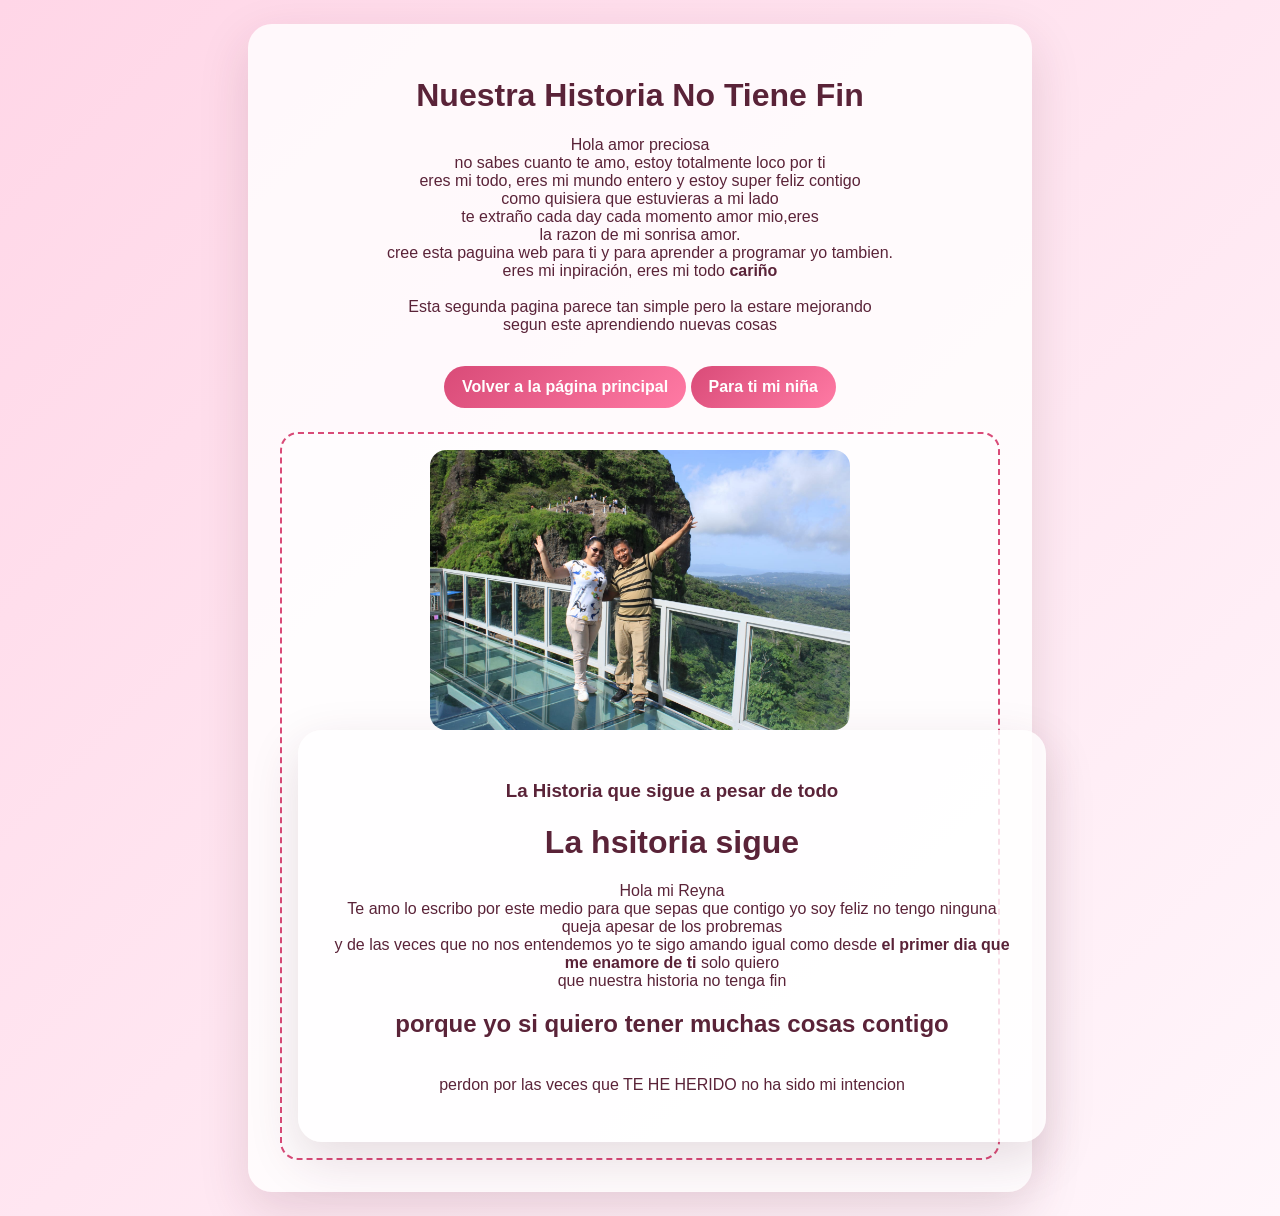
<file: pagina2.html>
<!DOCTYPE html>
<html lang="es">
<head>
  <meta charset="UTF-8">
  <meta name="viewport" content="width=device-width, initial-scale=1.0">
  <title>Segunda página</title>
  <style>
    body {
      margin: 0;
      min-height: 100vh;
      display: grid;
      place-items: center;
      padding: 24px;
      font-family: Arial, sans-serif;
      background: linear-gradient(135deg, #ffd6e7, #fff6fb);
      color: #5a2338;
    }
    .card {
      width: min(720px, 100%);
      background: rgba(255,255,255,0.82);
      border-radius: 24px;
      padding: 32px;
      box-shadow: 0 18px 50px rgba(90,35,56,0.15);
      text-align: center;
    }
    a {
      display: inline-block;
      margin-top: 16px;
      padding: 12px 18px;
      border-radius: 999px;
      background: linear-gradient(135deg, #d94b78, #ff7aa4);
      color: white;
      text-decoration: none;
      font-weight: 700;
    }
  </style>
</head>
<body>
  <div class="card">
    <h1>Nuestra Historia No Tiene Fin</h1>
    <p>Hola amor preciosa <br> no sabes cuanto te amo, estoy totalmente loco por ti<br>
    eres mi todo, eres mi mundo entero y estoy super feliz contigo<br> como quisiera que estuvieras a mi lado<br>
    te extraño cada day cada momento amor mio,eres<br>la razon de mi sonrisa amor.<br>
    cree esta paguina web para ti y para aprender a programar yo tambien.<br>eres mi inpiración, eres mi todo <strong>cariño</strong> <br>
     <br>Esta segunda pagina parece tan simple pero la estare mejorando<br> segun este aprendiendo nuevas cosas</p>
    <a href="index.html">Volver a la página principal</a>
    <a href="https://www.youtube.com/watch?v=gJny9MFtwBg&list=RDgJny9MFtwBg&start_radio=1">Para ti mi niña</a>

    <div style="margin-top: 24px; padding: 16px; border: 2px dashed #d94b78; border-radius: 18px; background: rgba(255,255,255,0.5);">
      <img src="nuestrafoto.jpeg" alt="Nuestra foto" style="width: 100%; max-width: 420px; border-radius: 16px; display: block; margin: 0 auto;">
     <div class="card">
      <h3>La Historia que sigue a pesar de todo</h3> 
      <h1>La hsitoria sigue</h1>
      <p>Hola mi Reyna <br> Te amo lo escribo por este medio para que sepas que contigo yo soy feliz no tengo ninguna queja apesar de los probremas <br>
      y de las veces que no nos entendemos yo te sigo amando igual como desde <strong>el primer dia que me enamore de ti</strong> solo quiero <br>
    que nuestra historia no tenga fin <h2>porque yo si quiero tener muchas cosas contigo</h2> <br> 
  perdon por las veces que TE HE HERIDO  no ha sido mi intencion </p>
     </div>
    </div>
  </div>
</body>
</html>
</file>
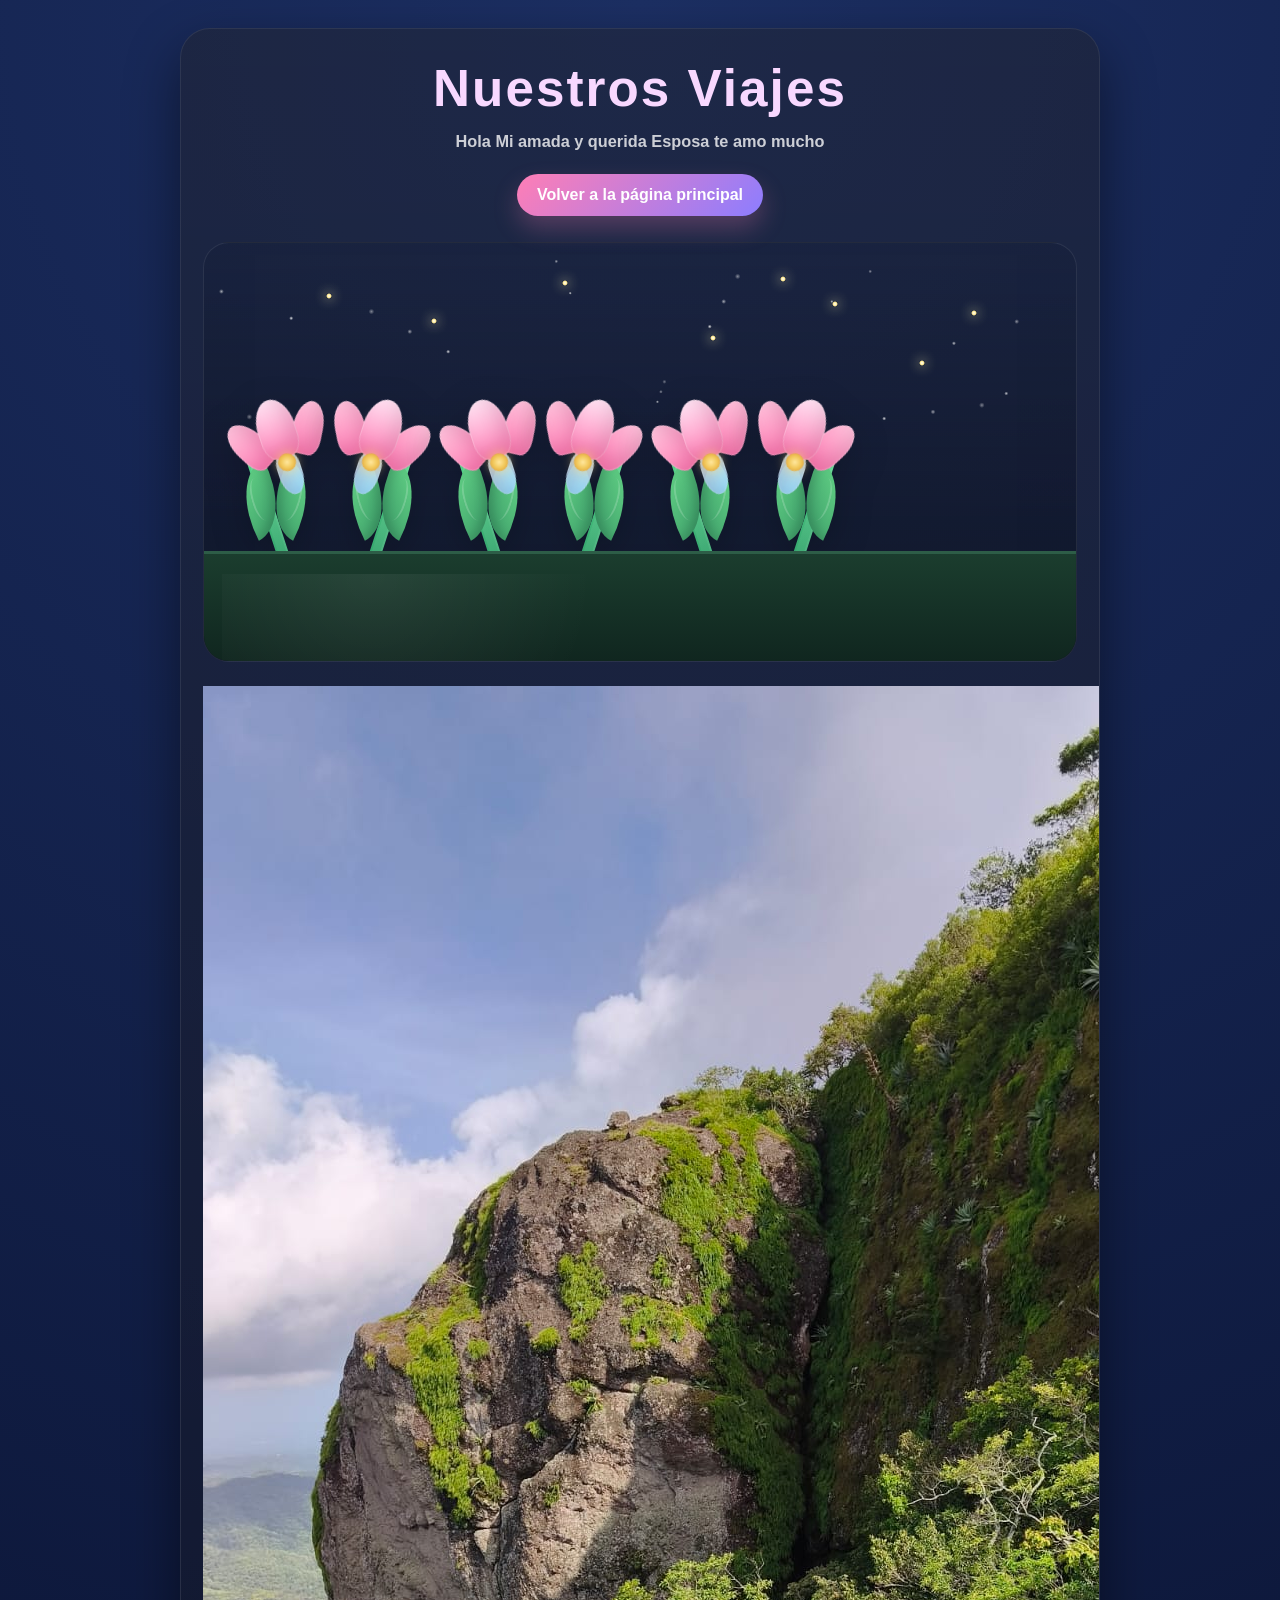
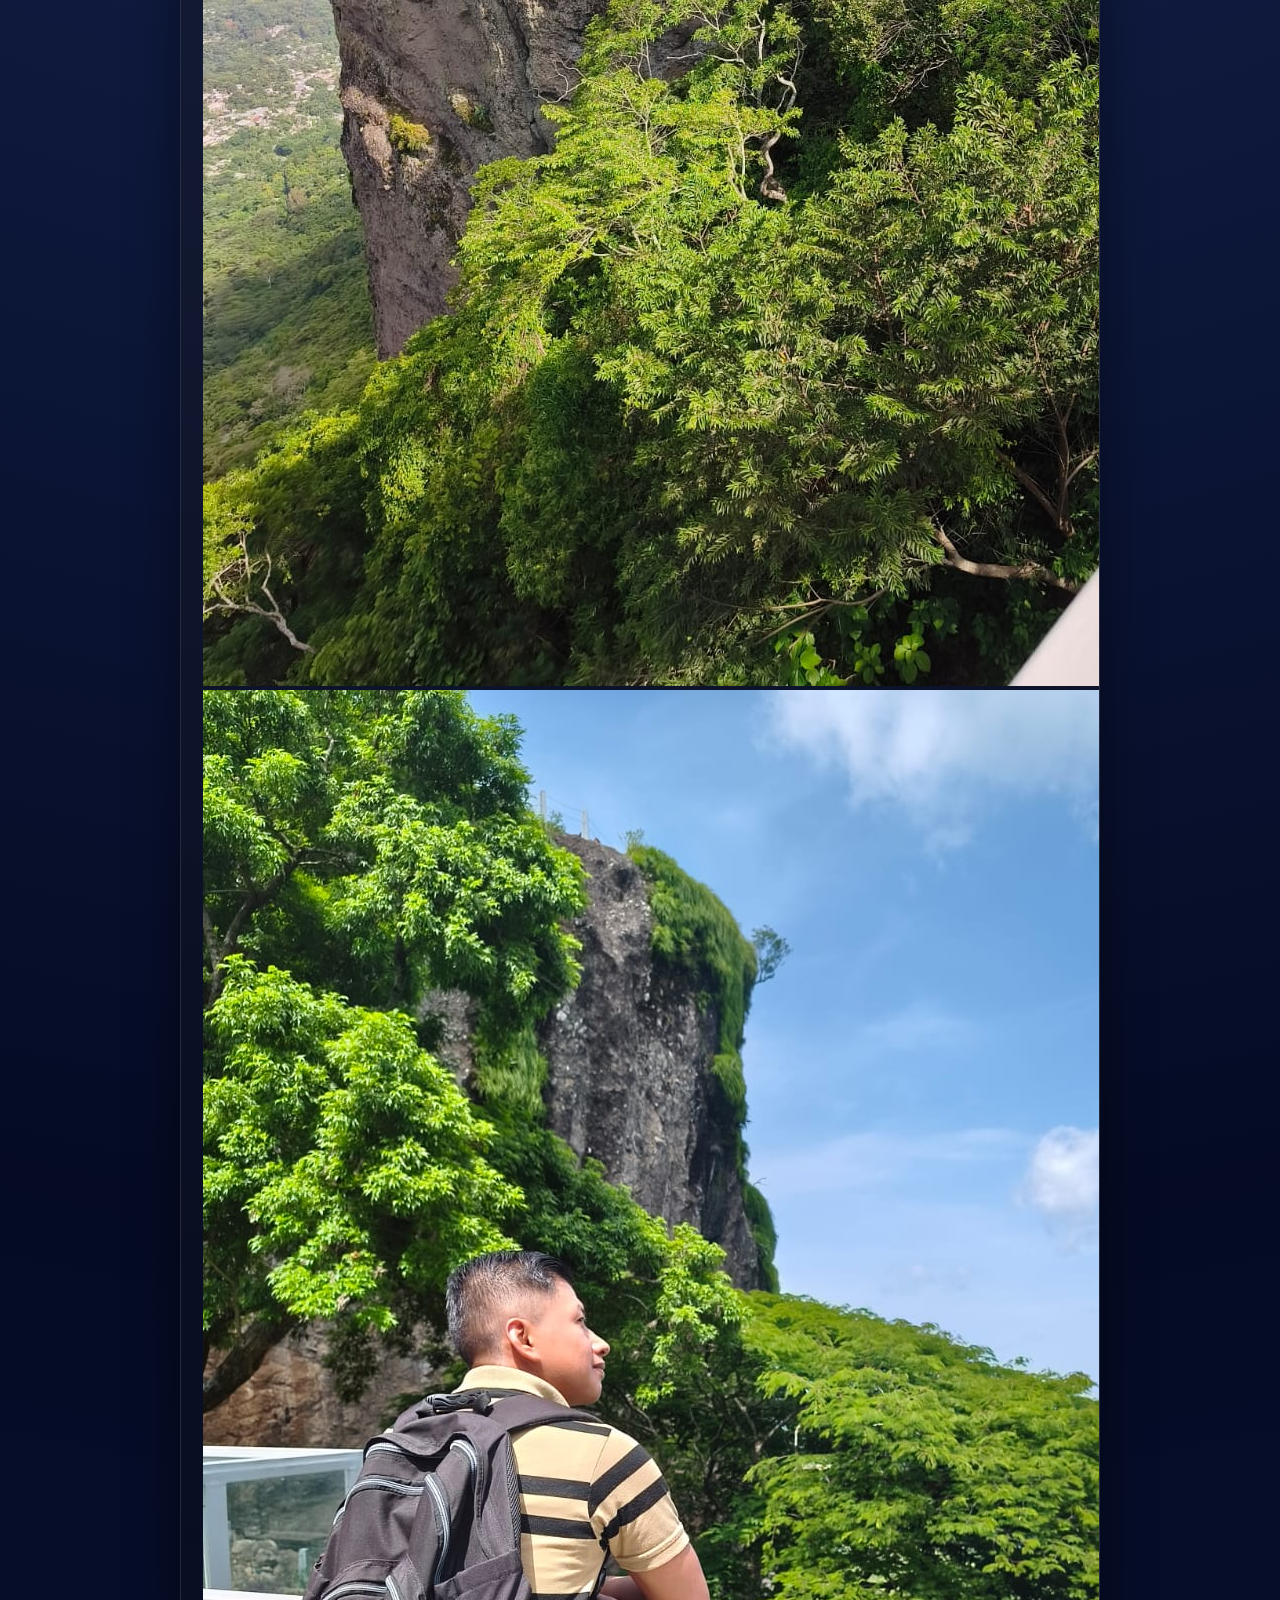
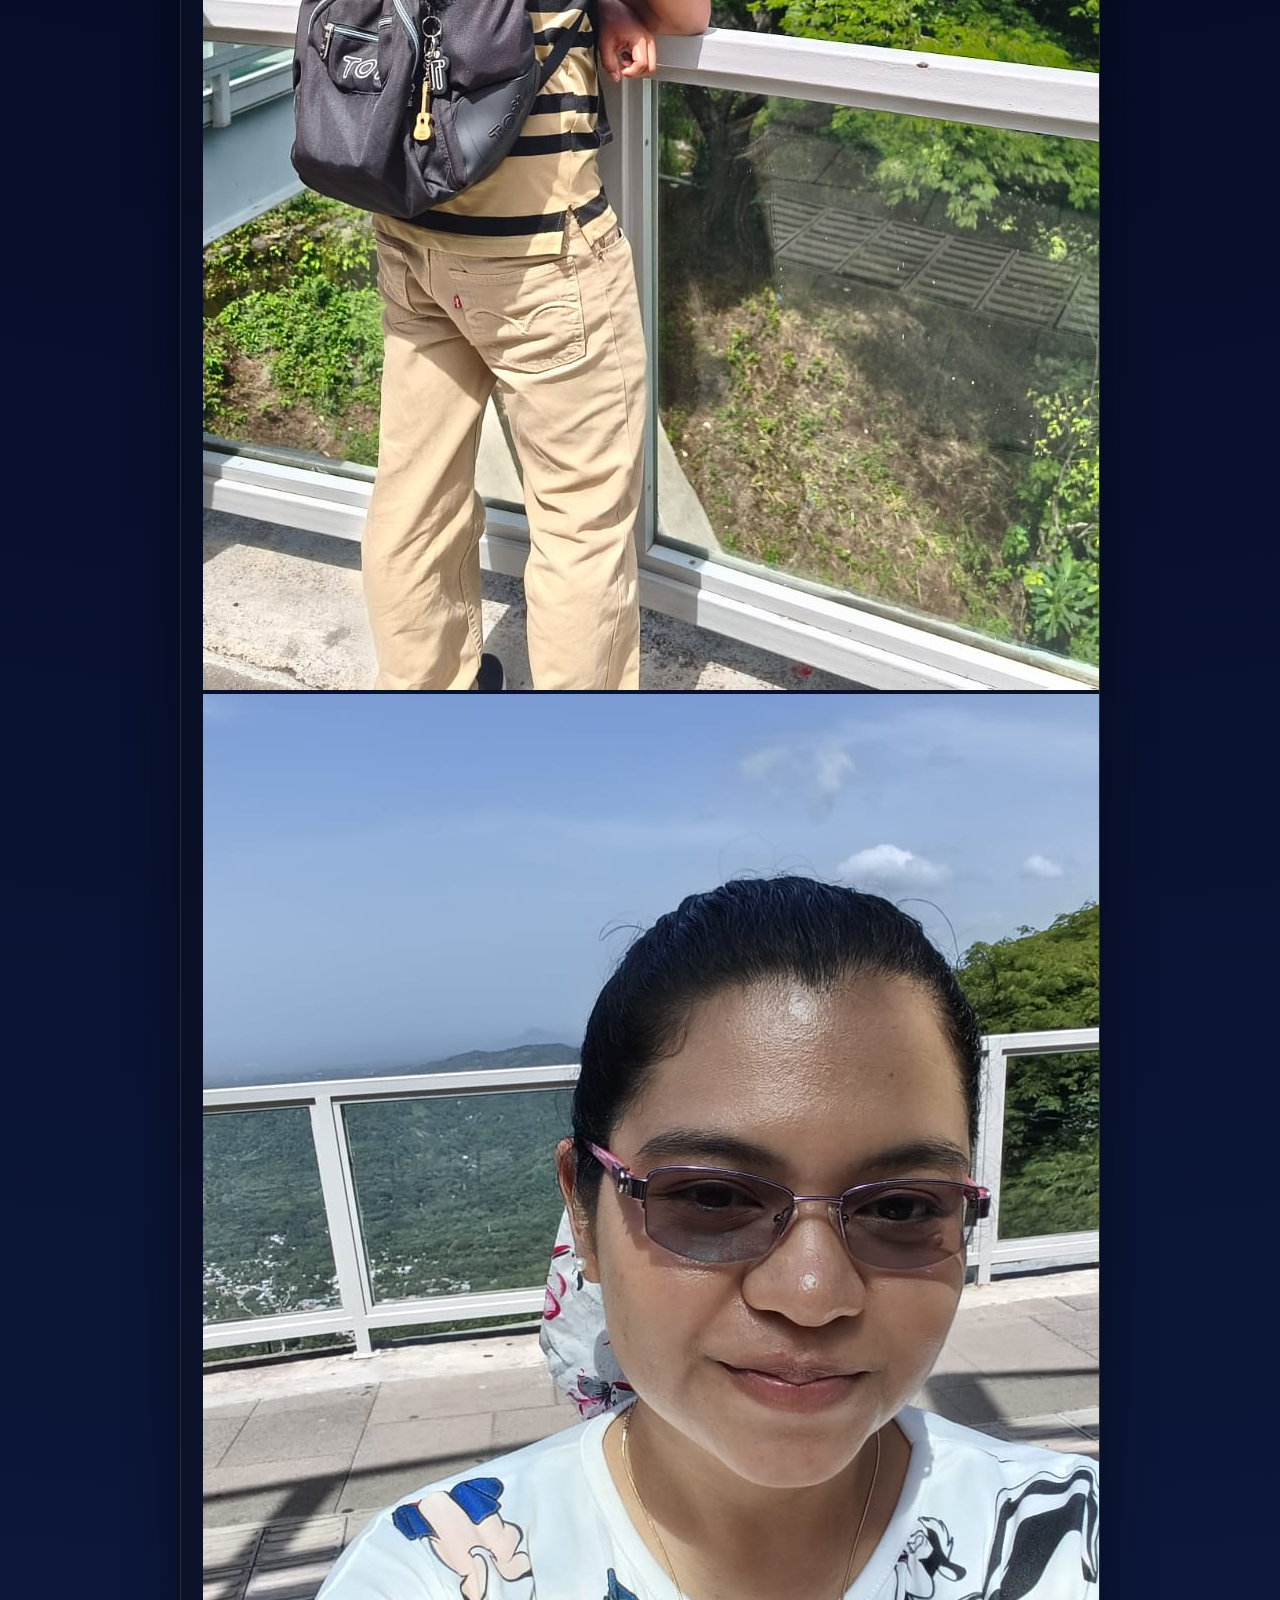
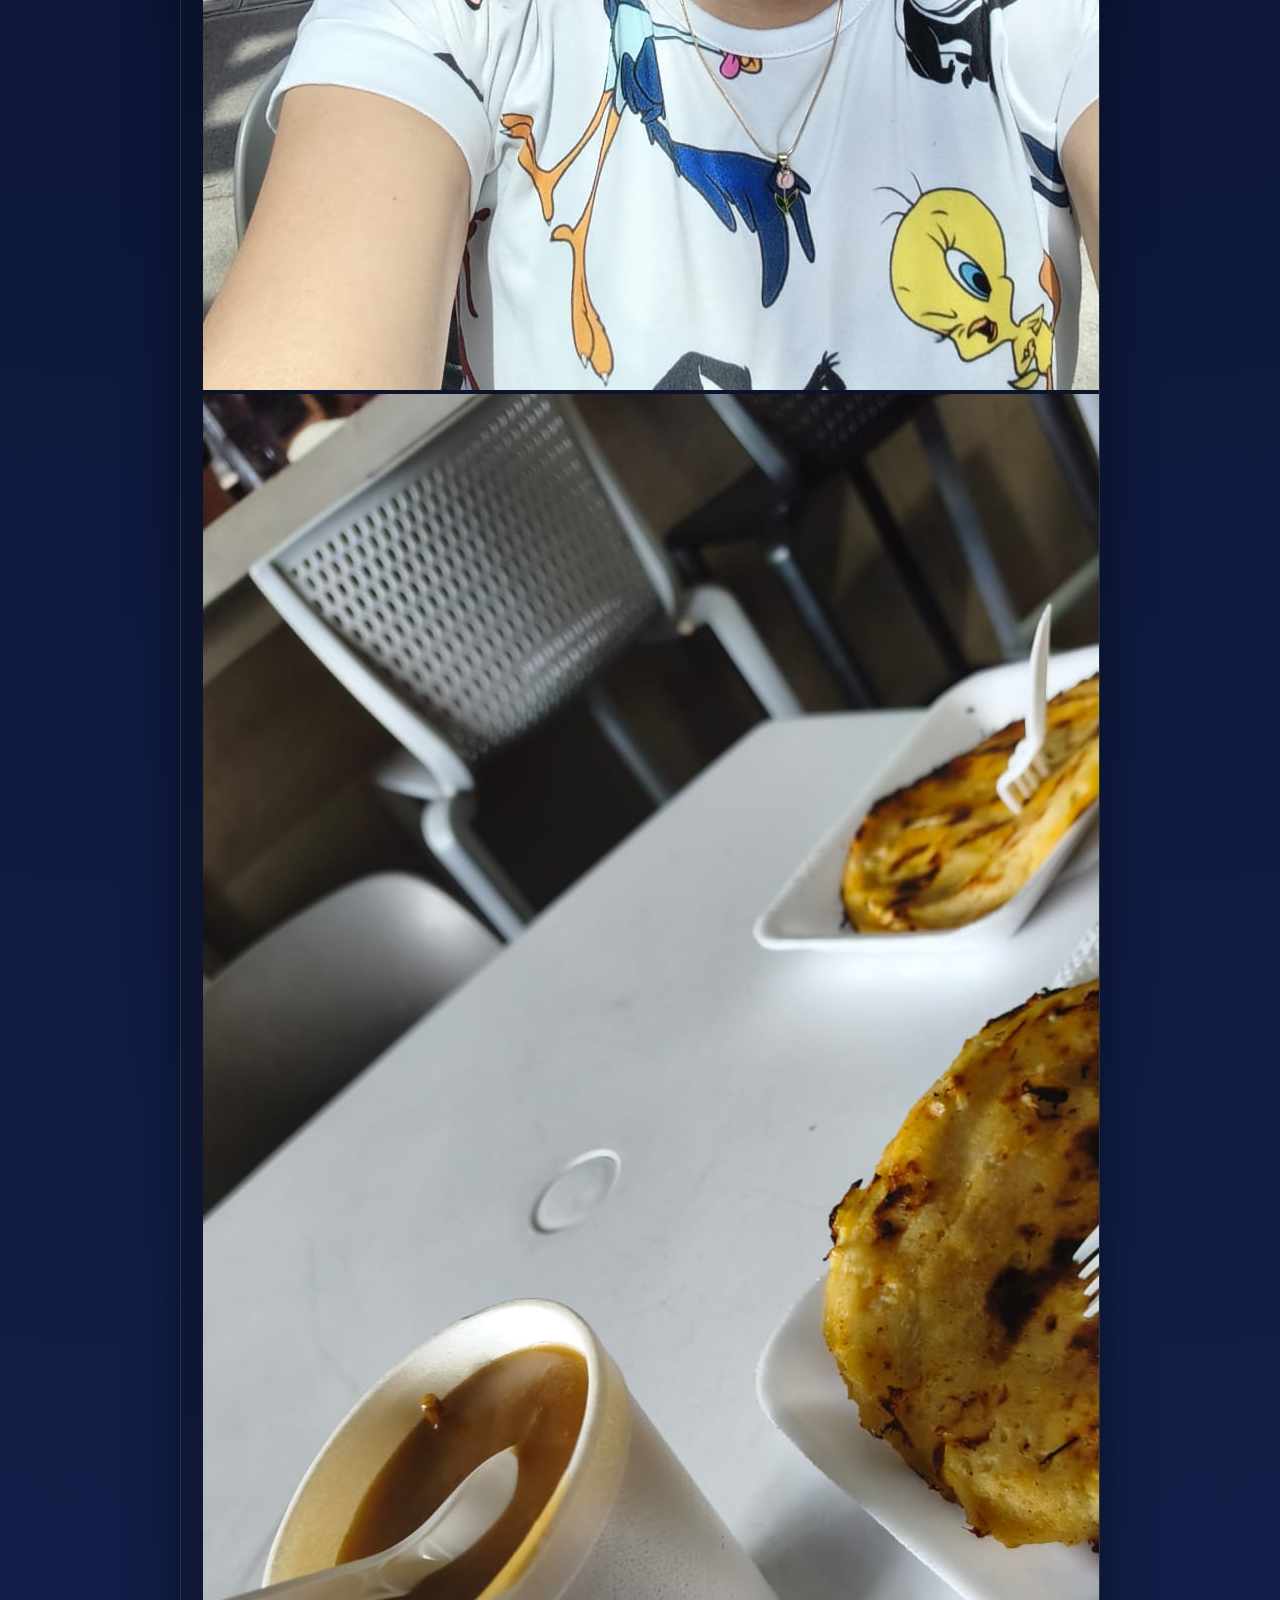
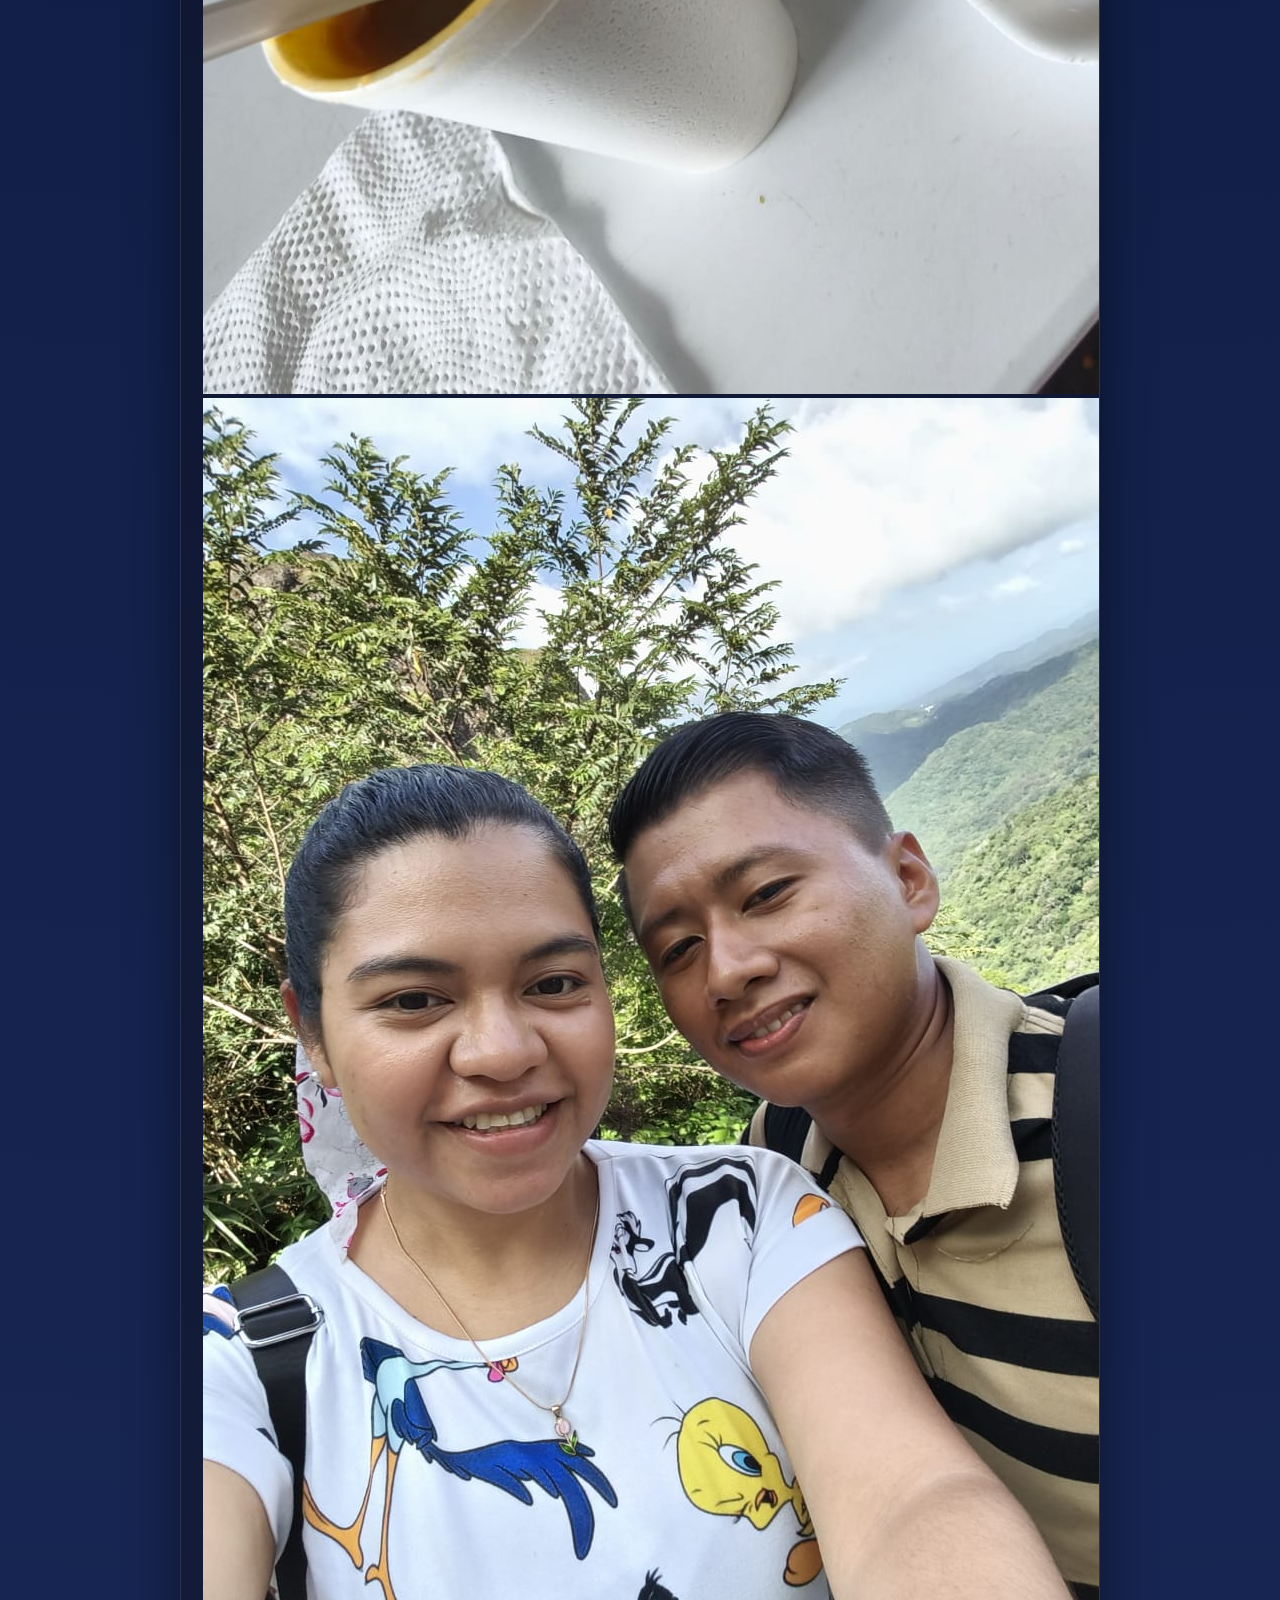
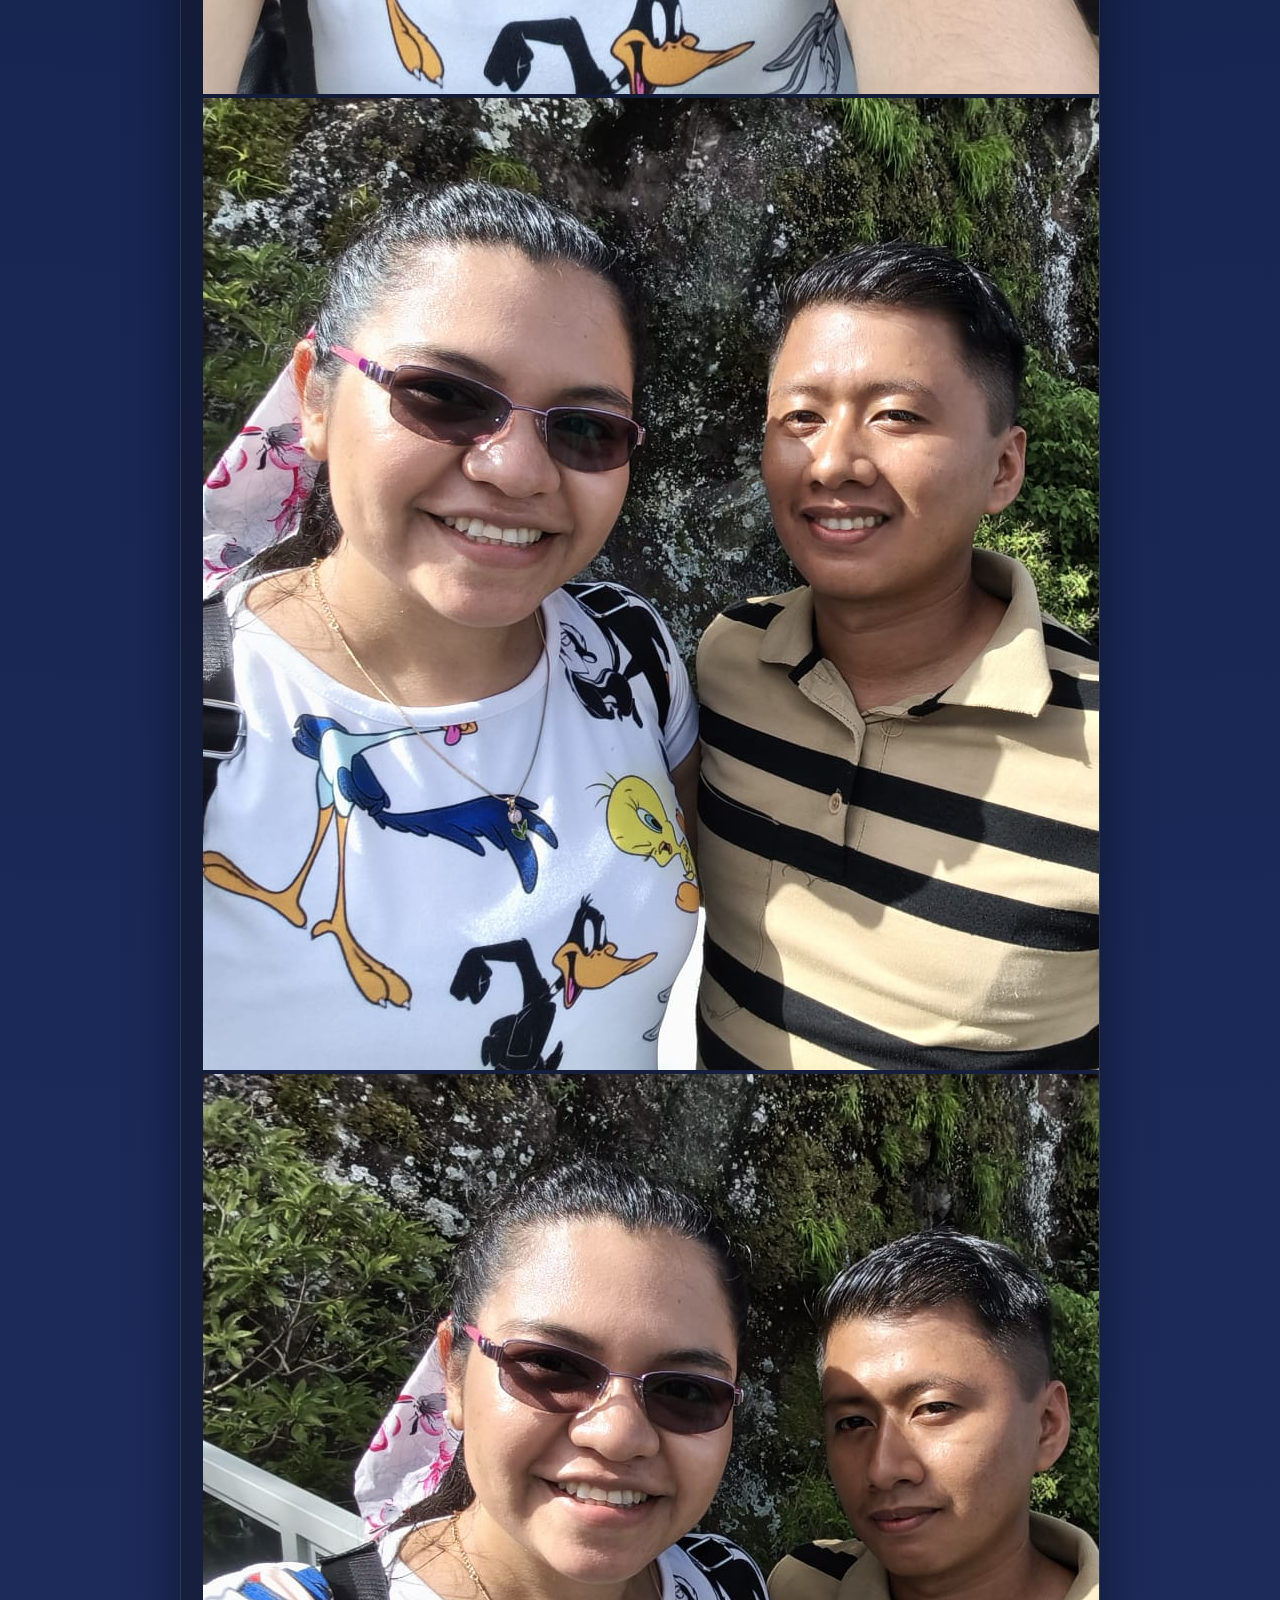
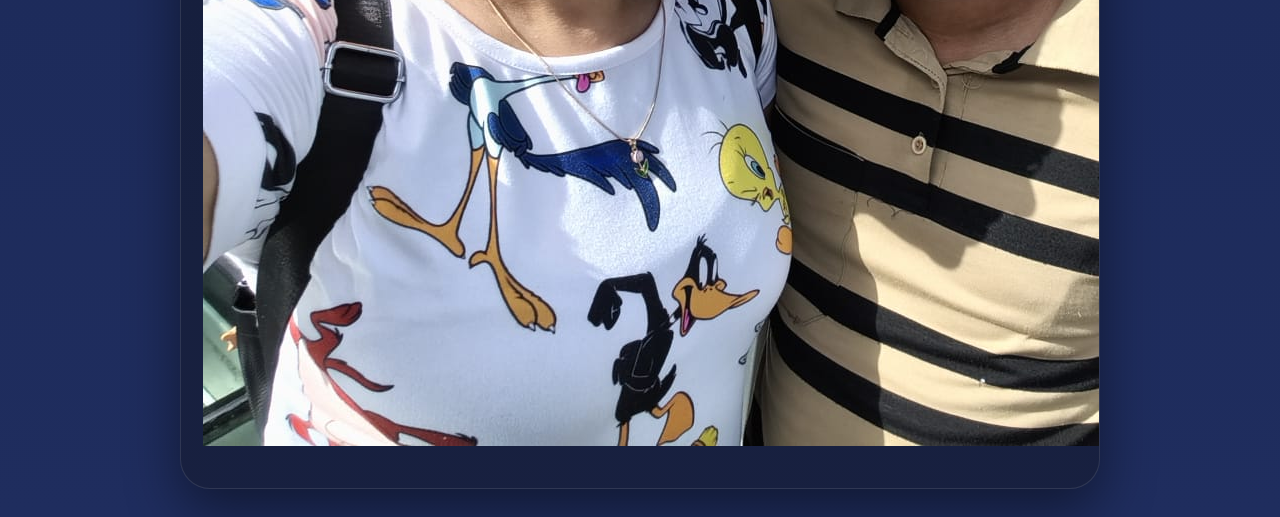
<file: pagina3.html>
<!DOCTYPE html>
<html lang="es">
<head>
  <meta charset="UTF-8">
  <meta name="viewport" content="width=device-width, initial-scale=1.0">
  <title>Nuestros Viajes</title>
  <style>
    :root {
      --sky-top: #050b24;
      --sky-mid: #101e46;
      --sky-bottom: #1f2d5e;
      --ground: #1b3d2e;
      --ground-deep: #10261f;
      --petal-1: #ff7eb5;
      --petal-2: #ffc2dc;
      --petal-3: #98d5ff;
      --stem-1: #59d88c;
      --stem-2: #218a5d;
      --leaf-1: #6fe38f;
      --leaf-2: #2d875d;
      --gold: #f7d76b;
      --card-glow: rgba(255,255,255,0.08);
    }

    * { box-sizing: border-box; }

    body {
      margin: 0;
      min-height: 100vh;
      font-family: Arial, sans-serif;
      background: radial-gradient(circle at top, #1c2f63 0%, var(--sky-top) 28%, var(--sky-mid) 60%, var(--sky-bottom) 100%);
      color: #f4ecff;
      display: flex;
      justify-content: center;
      align-items: center;
      padding: 28px;
    }

    .card {
      position: relative;
      width: min(920px, 100%);
      background: rgba(10, 14, 30, 0.52);
      border: 1px solid rgba(255,255,255,0.12);
      border-radius: 30px;
      padding: 30px 22px 38px;
      box-shadow: 0 22px 54px rgba(0,0,0,0.45);
      overflow: hidden;
    }

    .card::before {
      content: "";
      position: absolute;
      inset: 0;
      background: linear-gradient(180deg, rgba(255,255,255,0.05), transparent 35%, rgba(255,255,255,0.02));
      pointer-events: none;
    }

    .header {
      position: relative;
      z-index: 2;
      text-align: center;
      margin-bottom: 16px;
    }

    .header h1 {
      margin: 0 0 10px;
      font-size: clamp(2.2rem, 4vw, 3.2rem);
      letter-spacing: 0.04em;
      color: #f8d8ff;
    }

    .header p {
      margin: 0 auto;
      max-width: 620px;
      color: rgba(255,255,255,0.78);
      line-height: 1.7;
      font-size: 1.02rem;
    }

    .nav {
      position: relative;
      z-index: 2;
      display: flex;
      justify-content: center;
      margin: 18px 0 26px;
    }

    .nav a {
      display: inline-flex;
      align-items: center;
      justify-content: center;
      padding: 12px 20px;
      border-radius: 999px;
      background: linear-gradient(135deg, #ff7eb5, #8c7dff);
      color: #fff;
      text-decoration: none;
      font-weight: 700;
      box-shadow: 0 12px 24px rgba(255, 126, 181, 0.25);
    }

    .scene {
      position: relative;
      height: 420px;
      margin-top: 12px;
      border-radius: 26px;
      overflow: hidden;
      background: linear-gradient(180deg, rgba(8, 16, 34, 0.08), rgba(8, 14, 25, 0.55));
      border: 1px solid rgba(255,255,255,0.08);
      z-index: 1;
    }

    .stars,
    .stars::before,
    .stars::after {
      content: "";
      position: absolute;
      inset: 0;
      background-image:
        radial-gradient(2px 2px at 10% 18%, rgba(255,255,255,0.95), transparent 100%),
        radial-gradient(2px 2px at 28% 26%, rgba(255,255,255,0.9), transparent 100%),
        radial-gradient(1.5px 1.5px at 42% 12%, rgba(255,255,255,0.9), transparent 100%),
        radial-gradient(2px 2px at 58% 20%, rgba(255,255,255,0.95), transparent 100%),
        radial-gradient(1.5px 1.5px at 72% 14%, rgba(255,255,255,0.8), transparent 100%),
        radial-gradient(2px 2px at 86% 24%, rgba(255,255,255,0.8), transparent 100%),
        radial-gradient(2px 2px at 18% 44%, rgba(255,255,255,0.9), transparent 100%),
        radial-gradient(1.5px 1.5px at 52% 38%, rgba(255,255,255,0.8), transparent 100%),
        radial-gradient(2px 2px at 78% 42%, rgba(255,255,255,0.9), transparent 100%),
        radial-gradient(2px 2px at 92% 36%, rgba(255,255,255,0.8), transparent 100%);
      opacity: 0.9;
      animation: twinkle 5s ease-in-out infinite alternate;
    }

    .stars::before {
      transform: scale(1.2);
      opacity: 0.7;
      animation-delay: 1.2s;
    }

    .stars::after {
      transform: scale(1.4);
      opacity: 0.55;
      animation-delay: 2.4s;
    }

    .ground {
      position: absolute;
      left: 0;
      right: 0;
      bottom: 0;
      height: 110px;
      background: linear-gradient(180deg, var(--ground), var(--ground-deep));
      border-top: 3px solid rgba(130, 255, 192, 0.25);
    }

    .ground::before {
      content: "";
      position: absolute;
      inset: 20px 18px 0;
      background: radial-gradient(circle at 18% 0%, rgba(255,255,255,0.12), transparent 32%);
      opacity: 0.55;
    }

    .garden {
      position: absolute;
      left: 0;
      right: 0;
      bottom: 0;
      height: 100%;
      display: flex;
      align-items: flex-end;
      justify-content: flex-start;
      gap: 22px;
      padding: 0 28px 34px 30px;
    }

    .tulip {
      --tilt: 0deg;
      position: relative;
      width: 84px;
      height: 220px;
      opacity: 0;
      transform: translateY(130px) rotate(18deg) scale(0.72);
      animation: growTulip 2.4s cubic-bezier(.18,.8,.18,1) forwards;
      animation-delay: calc(var(--i) * 0.42s);
      filter: drop-shadow(0 10px 18px rgba(0,0,0,0.2));
      isolation: isolate;
    }

    .tulip:nth-child(odd) { --tilt: -18deg; }
    .tulip:nth-child(even) { --tilt: 18deg; }

    .stem {
      position: absolute;
      left: 50%;
      bottom: 12px;
      width: 12px;
      height: 164px;
      transform: translateX(-50%) rotate(var(--tilt));
      background: linear-gradient(180deg, var(--stem-1), var(--stem-2));
      border-radius: 999px;
      box-shadow: inset -2px 0 0 rgba(255,255,255,0.12);
      z-index: 1;
    }

    .stem::before {
      content: "";
      position: absolute;
      inset: 10px 2px auto 2px;
      height: 100%;
      border-radius: 999px;
      background: linear-gradient(180deg, rgba(255,255,255,0.2), rgba(255,255,255,0));
      opacity: 0.55;
    }

    .leaf {
      position: absolute;
      bottom: 92px;
      width: 42px;
      height: 70px;
      background: linear-gradient(135deg, var(--leaf-1), var(--leaf-2));
      border-radius: 100% 0 100% 0;
      box-shadow: inset -4px -4px 8px rgba(0,0,0,0.12);
      z-index: 2;
    }

    .leaf.left {
      left: 6px;
      transform: rotate(-28deg);
    }

    .leaf.right {
      right: 6px;
      transform: scaleX(-1) rotate(-28deg);
    }

    .leaf::after {
      content: "";
      position: absolute;
      inset: 12px 12px 14px 12px;
      border-left: 2px solid rgba(255,255,255,0.18);
      border-radius: 50%;
      transform: rotate(12deg);
    }

    .flower {
      position: absolute;
      left: 50%;
      bottom: 154px;
      width: 92px;
      height: 90px;
      transform: translateX(-50%) rotate(var(--tilt));
      animation: bloom 2.7s ease-out forwards;
      animation-delay: calc(var(--i) * 0.42s + 0.35s);
      z-index: 3;
    }

    .petal {
      position: absolute;
      width: 30px;
      height: 54px;
      border-radius: 65% 65% 42% 42%;
      background: linear-gradient(180deg, var(--petal-2), var(--petal-1));
      box-shadow: inset 0 0 0 1px rgba(255,255,255,0.2), inset -9px -10px 16px rgba(120, 32, 72, 0.15);
      transform-origin: center bottom;
      z-index: 2;
    }

    .petal.left {
      left: 14px;
      bottom: 12px;
      transform: rotate(-30deg);
    }

    .petal.right {
      right: 14px;
      bottom: 12px;
      transform: rotate(30deg);
    }

    .petal.back {
      left: 50%;
      bottom: 18px;
      width: 24px;
      height: 42px;
      transform: translateX(-50%) rotate(180deg);
      opacity: 0.9;
      background: linear-gradient(180deg, var(--petal-3), #d9f1ff);
      z-index: 1;
    }

    .petal.center {
      left: 50%;
      bottom: 14px;
      width: 38px;
      height: 60px;
      transform: translateX(-50%);
      background: linear-gradient(180deg, #ffe3f3, var(--petal-1));
      z-index: 3;
    }

    .flower::before {
      content: "";
      position: absolute;
      left: 50%;
      bottom: 0;
      width: 18px;
      height: 18px;
      transform: translateX(-50%);
      border-radius: 50%;
      background: radial-gradient(circle, #ffe79d 0%, #f2c95d 45%, #d7932d 100%);
      box-shadow: 0 0 12px rgba(255, 221, 120, 0.8);
      z-index: 4;
    }

    .flower::after {
      content: "";
      position: absolute;
      inset: 18px 20px 14px 20px;
      background: radial-gradient(circle at center, rgba(255,255,255,0.55), transparent 60%);
      border-radius: 50%;
      filter: blur(3px);
      opacity: 0.7;
    }

    .starfall {
      position: absolute;
      inset: 0;
      pointer-events: none;
      z-index: 2;
      opacity: 0;
      animation: starBurst 1.5s ease-in-out 6s forwards;
    }

    .star {
      position: absolute;
      width: 6px;
      height: 6px;
      background: radial-gradient(circle, #fff 0%, #ffe98d 45%, rgba(255,255,255,0) 70%);
      border-radius: 50%;
      box-shadow: 0 0 12px rgba(255, 248, 179, 0.9);
      animation: fallStar linear infinite;
    }

    .star:nth-child(1) { left: 14%; top: 12%; animation-duration: 2.2s; animation-delay: 0.2s; }
    .star:nth-child(2) { left: 26%; top: 18%; animation-duration: 2.8s; animation-delay: 0.9s; }
    .star:nth-child(3) { left: 41%; top: 9%; animation-duration: 2.6s; animation-delay: 1.4s; }
    .star:nth-child(4) { left: 58%; top: 22%; animation-duration: 3s; animation-delay: 0.6s; }
    .star:nth-child(5) { left: 72%; top: 14%; animation-duration: 2.7s; animation-delay: 1.7s; }
    .star:nth-child(6) { left: 82%; top: 28%; animation-duration: 2.9s; animation-delay: 0.5s; }
    .star:nth-child(7) { left: 66%; top: 8%; animation-duration: 2.4s; animation-delay: 1.2s; }
    .star:nth-child(8) { left: 88%; top: 16%; animation-duration: 2.5s; animation-delay: 1.8s; }

    @keyframes growTulip {
      0% {
        opacity: 0;
        transform: translateY(130px) rotate(20deg) scale(0.72);
      }
      50% {
        opacity: 1;
      }
      100% {
        opacity: 1;
        transform: translateY(0) rotate(0deg) scale(1);
      }
    }

    @keyframes bloom {
      0% {
        transform: translateX(-50%) scale(0.52) rotate(var(--tilt));
        opacity: 0;
      }
      70% {
        opacity: 1;
      }
      100% {
        transform: translateX(-50%) scale(1) rotate(var(--tilt));
        opacity: 1;
      }
    }

    @keyframes twinkle {
      0%, 100% { opacity: 0.45; transform: scale(1); }
      50% { opacity: 1; transform: scale(1.05); }
    }

    @keyframes starBurst {
      0% { opacity: 0; }
      30% { opacity: 1; }
      100% { opacity: 1; }
    }

    @keyframes fallStar {
      0% {
        transform: translate(0, 0) scale(0.5);
        opacity: 0;
      }
      12% { opacity: 1; }
      100% {
        transform: translate(35px, 60px) scale(1.4);
        opacity: 0;
      }
    }

    @media (max-width: 700px) {
      .scene { height: 360px; }
      .garden { gap: 12px; padding-left: 10px; padding-right: 10px; }
      .tulip { width: 58px; height: 180px; }
      .flower { transform: translateX(-50%) scale(0.82) rotate(var(--tilt)); }
    }
  </style>
</head>
<body>
  <div class="card">
    <div class="header">
      <h1>Nuestros Viajes</h1>
      <p><strong>Hola Mi amada y querida Esposa te amo mucho</strong></p>
    </div>

    <div class="nav">
      <a href="index.html">Volver a la página principal</a>
    </div>

    <div class="scene" aria-label="Escena romántica con tulipanes y estrellas">
      <div class="stars"></div>

      <div class="garden" id="garden">
        <div class="tulip" style="--i: 1;">
          <div class="stem"></div>
          <div class="leaf left"></div>
          <div class="leaf right"></div>
          <div class="flower">
            <span class="petal left"></span>
            <span class="petal back"></span>
            <span class="petal center"></span>
            <span class="petal right"></span>
          </div>
        </div>

        <div class="tulip" style="--i: 2;">
          <div class="stem"></div>
          <div class="leaf left"></div>
          <div class="leaf right"></div>
          <div class="flower">
            <span class="petal left"></span>
            <span class="petal back"></span>
            <span class="petal center"></span>
            <span class="petal right"></span>
          </div>
        </div>

        <div class="tulip" style="--i: 3;">
          <div class="stem"></div>
          <div class="leaf left"></div>
          <div class="leaf right"></div>
          <div class="flower">
            <span class="petal left"></span>
            <span class="petal back"></span>
            <span class="petal center"></span>
            <span class="petal right"></span>
          </div>
        </div>

        <div class="tulip" style="--i: 4;">
          <div class="stem"></div>
          <div class="leaf left"></div>
          <div class="leaf right"></div>
          <div class="flower">
            <span class="petal left"></span>
            <span class="petal back"></span>
            <span class="petal center"></span>
            <span class="petal right"></span>
          </div>
        </div>

        <div class="tulip" style="--i: 5;">
          <div class="stem"></div>
          <div class="leaf left"></div>
          <div class="leaf right"></div>
          <div class="flower">
            <span class="petal left"></span>
            <span class="petal back"></span>
            <span class="petal center"></span>
            <span class="petal right"></span>
          </div>
        </div>

        <div class="tulip" style="--i: 6;">
          <div class="stem"></div>
          <div class="leaf left"></div>
          <div class="leaf right"></div>
          <div class="flower">
            <span class="petal left"></span>
            <span class="petal back"></span>
            <span class="petal center"></span>
            <span class="petal right"></span>
          </div>
        </div>
      </div>

      <div class="ground"></div>

      <div class="starfall" aria-hidden="true">
        <span class="star"></span>
        <span class="star"></span>
        <span class="star"></span>
        <span class="star"></span>
        <span class="star"></span>
        <span class="star"></span>
        <span class="star"></span>
        <span class="star"></span>
      </div>
    </div>

    <div class="gallery" id="gallery" style="position:relative; z-index:2; margin-top:24px;"></div>
  </div>

  <script>
    const images = [
      'fotos/im.jpeg',
      'fotos/jk.jpeg',
      'fotos/WhatsApp Image 2026-07-13 at 7.25.09 PM.jpeg',
      'fotos/WhatsApp Image 2026-07-13 at 7.25.10 PM.jpeg',
      'fotos/WhatsApp Image 2026-07-13 at 7.25.18 PM.jpeg',
      'fotos/WhatsApp Image 2026-07-13 at 7.25.21 PM.jpeg',
      'fotos/WhatsApp Image 2026-07-13 at 7.25.22 PM.jpeg'
    ];
    const gallery = document.getElementById('gallery');
    images.forEach(src => {
      const img = document.createElement('img');
      img.src = src;
      img.alt = 'Foto romántica';
      gallery.appendChild(img);
    });
  </script>
  
</body>
</html>
</file>
